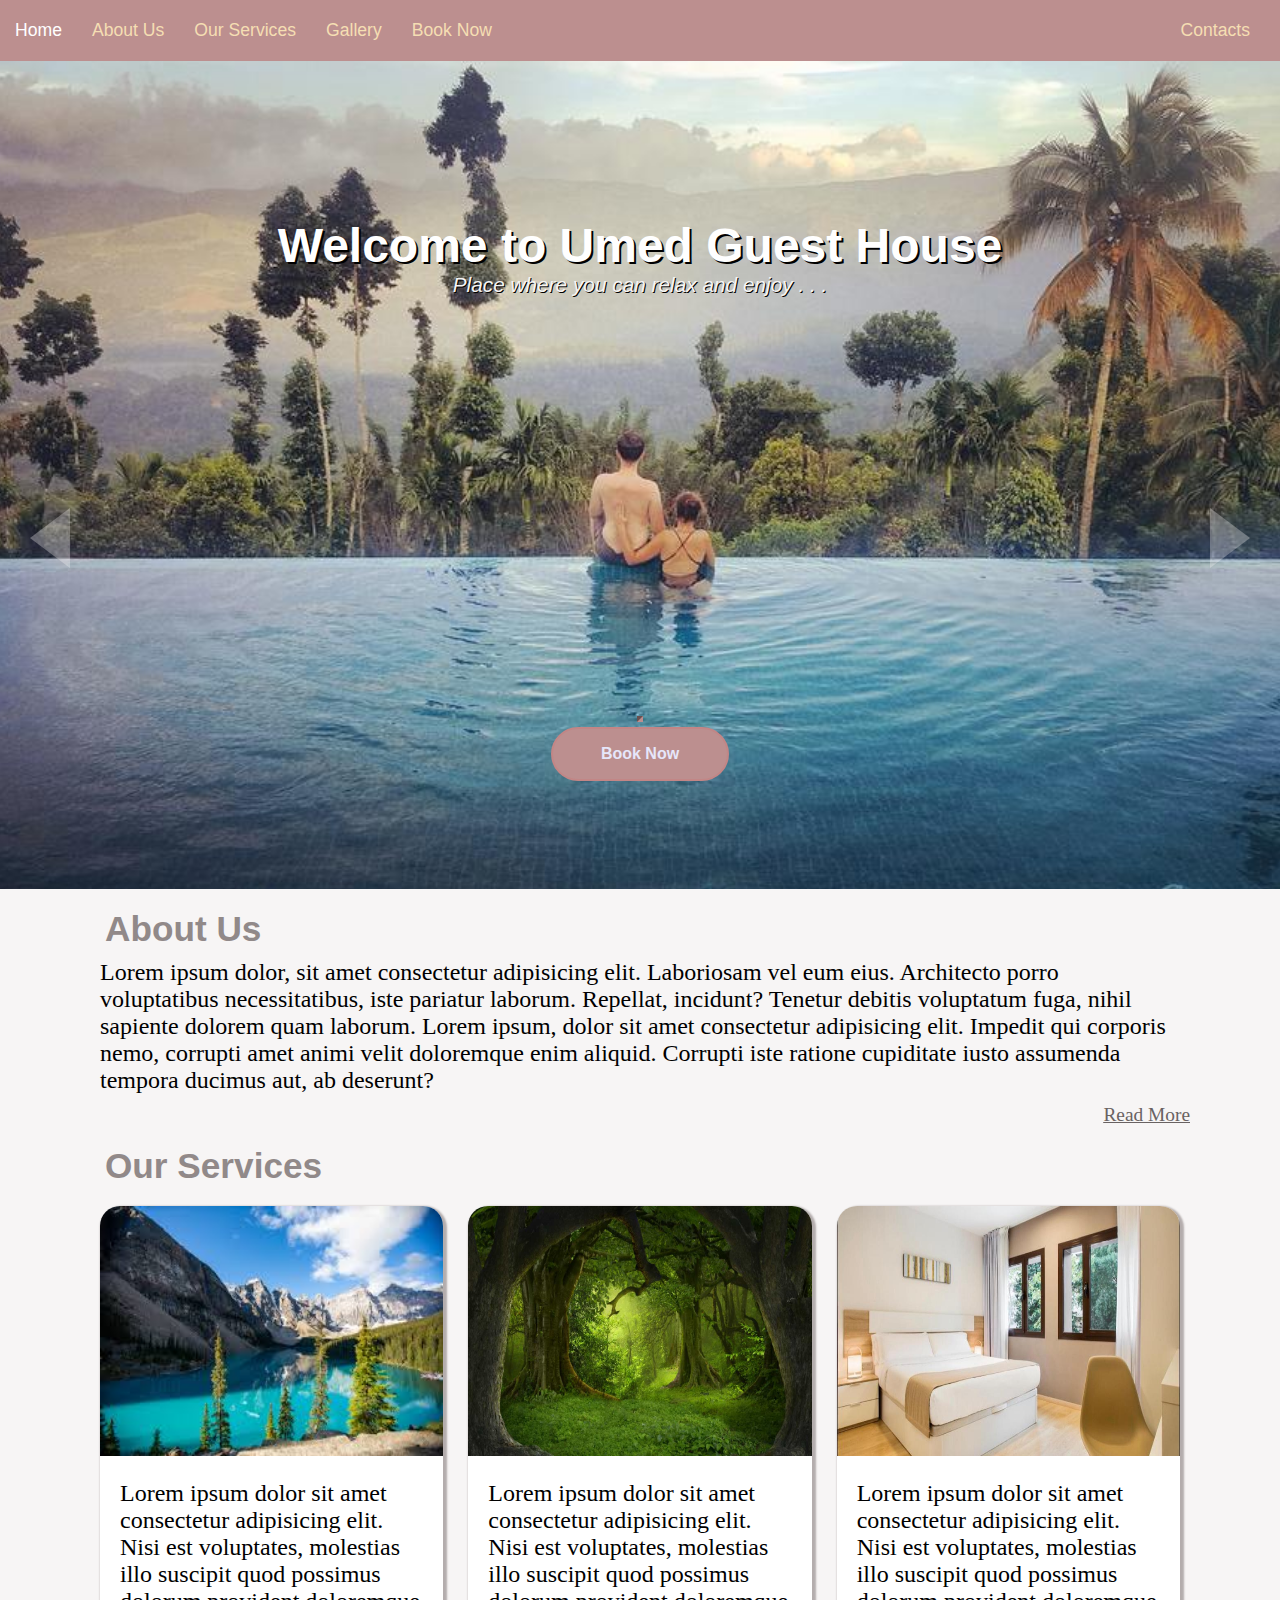
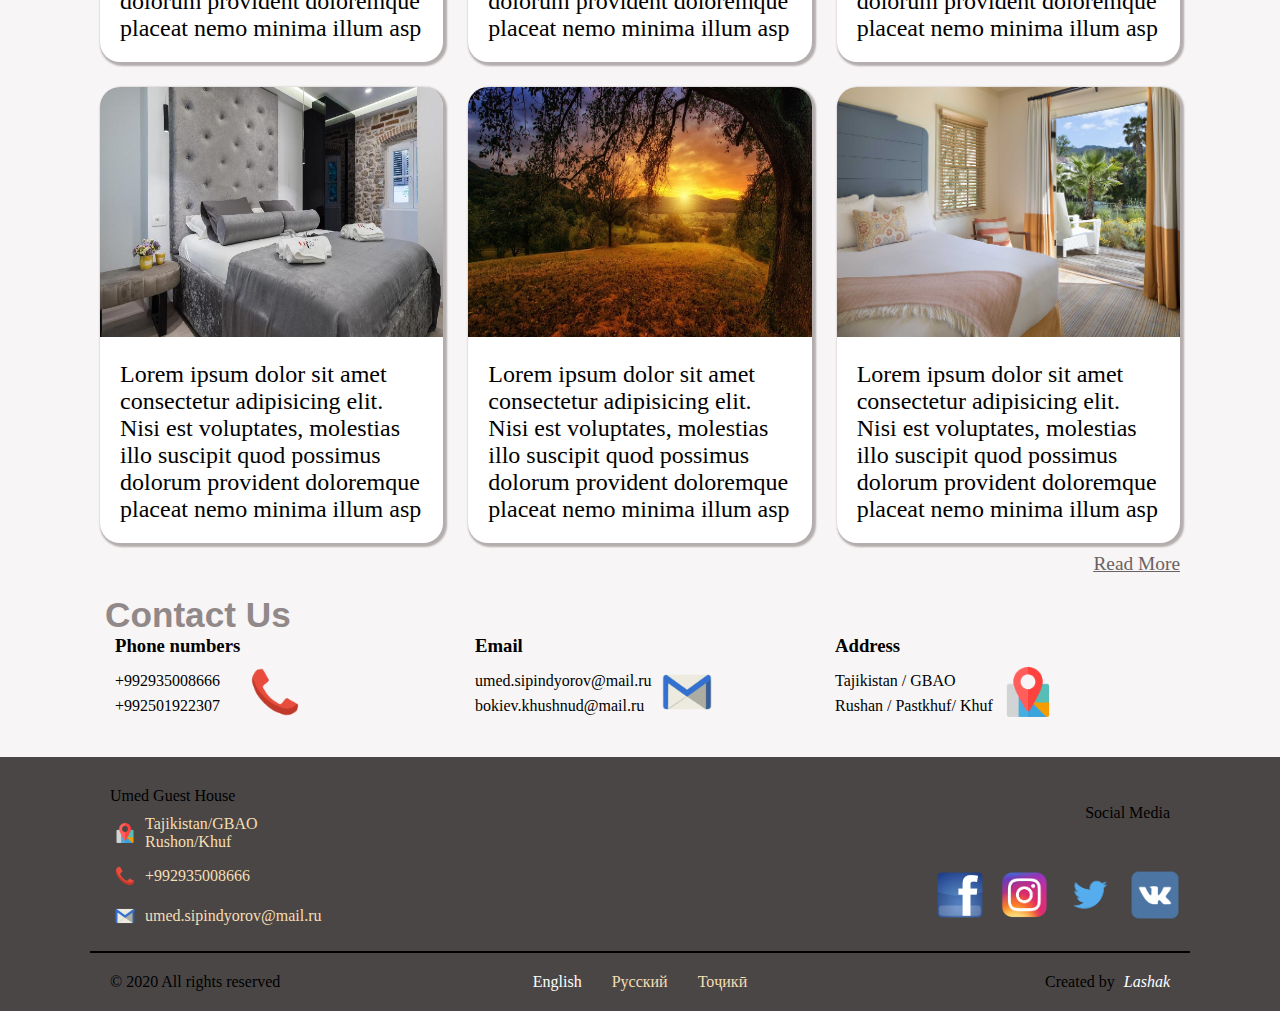
<file: index.html>
<!DOCTYPE html>
<html lang="en">
<head>
    <link rel="stylesheet" href="style.css">
    <link href="https://fonts.googleapis.com/css2?family=Chelsea+Market&display=swap" rel="stylesheet">
    <meta charset="UTF-8">
    <meta name="viewport" content="width=device-width, initial-scale=1.0">
    <title>Home | Umed Gues tHouse</title>
</head>
<body>
    <nav>
        <ul class="main-nav">
            <li class="eng">Home</li>
            <li class=""> <a href="pages/about.html"> About Us</a></li>
            <li class=""> <a href="pages/servises.html">Our Services</a></li>
            <li class=""><a href="pages/gallery.html">Gallery</a></li>
            <li><a href="pages/book.html">Book Now</a></li>
            <li class="push"> <a href="pages/contacts.html">Contacts</a></li>
        </ul>
        <h1 class="icon-t">Umed Guest House</h1>
        <div class="hamburger">
            <div class="line_"></div>
            <div class="line_"></div>
            <div class="line_"></div>
        </div>
    </nav>
    <div id="nav-m" class="nav-mobi">
        <ul class="main-nav-r">
            <li class="eng">Home</li>
            <li class=""> <a href="pages/about.html"> About Us</a></li>
            <li class=""> <a href="pages/servises.html">Our Services</a></li>
            <li class=""><a href="pages/gallery.html">Gallery</a></li>
            <li><a href="pages/book.html">Book Now</a></li>
            <li class="push"> <a href="pages/contacts.html">Contacts</a></li>
        </ul>
    </div>
    <div id="bgphoto" class="photo">
        <span class="text-main">
            <h1 class="inscription">Welcome to Umed Guest House</h1>
        </span>
        <span class="mini-text">
            <h3 class="decor">Place where you can relax and enjoy . . .</h3>
        </span>
        <div class=bgcont>
            <div class="left-arrow arrow">
            </div>
            <div class="right-arrow arrow">
            </div>
        </div>
        <div>
            <hr class="h">
            <a href="pages/book.html"><button class="book-now">Book Now</button></a>
        </div>
    </div> 
    <div class="head space">
        <h1 class="servises">About Us</h1>
    </div>
    <div class="about-us space">
        <p class="about">Lorem ipsum dolor, sit amet consectetur adipisicing elit. Laboriosam vel eum eius.
            Architecto porro voluptatibus necessitatibus, iste pariatur laborum. Repellat, incidunt? Tenetur debitis
            voluptatum fuga, nihil sapiente dolorem quam laborum. Lorem ipsum, dolor sit amet consectetur adipisicing
            elit. Impedit qui corporis nemo, corrupti amet animi velit doloremque enim aliquid. Corrupti iste ratione
            cupiditate iusto assumenda tempora ducimus aut, ab deserunt?</p>
        <div class="read-more"><a class="read-more" href="pages/about.html">Read More</a></div>
    </div>
    <div class="head space">
        <h1 class="servises">Our Services</h1>
    </div>
    <div class="text-part space">
        <div class="zone"><img class="images" src="photos/second.jpeg" alt="">
            <p>Lorem ipsum dolor sit amet consectetur adipisicing elit. Nisi est voluptates, molestias illo suscipit
                quod possimus dolorum provident doloremque placeat nemo minima illum asp</p>
        </div>
        <div class="zone"><img class="images" src="photos/third.jpg" alt="">
            <p>Lorem ipsum dolor sit amet consectetur adipisicing elit. Nisi est voluptates, molestias illo suscipit
                quod possimus dolorum provident doloremque placeat nemo minima illum asp</p>
        </div>
        <div class="zone"><img class="images" src="photos/fifth.jpg" alt="">
            <p>Lorem ipsum dolor sit amet consectetur adipisicing elit. Nisi est voluptates, molestias illo suscipit
                quod possimus dolorum provident doloremque placeat nemo minima illum asp</p>
        </div>
        <div class="zone"><img class="images" src="photos/sixth.jpg" alt="">
            <p>Lorem ipsum dolor sit amet consectetur adipisicing elit. Nisi est voluptates, molestias illo suscipit
                quod possimus dolorum provident doloremque placeat nemo minima illum asp</p>
        </div>
        <div class="zone"><img class="images" src="photos/eighth.jpg" alt="">
            <p>Lorem ipsum dolor sit amet consectetur adipisicing elit. Nisi est voluptates, molestias illo suscipit
                quod possimus dolorum provident doloremque placeat nemo minima illum asp</p>
        </div>
        <div class="zone"><img class="images" src="photos/seventh.jpg" alt="">
            <p>Lorem ipsum dolor sit amet consectetur adipisicing elit. Nisi est voluptates, molestias illo suscipit
                quod possimus dolorum provident doloremque placeat nemo minima illum asp</p>
        </div>
        
    </div>
    <div class="read-more r1 space"><a class="read-more" href="pages/servises.html">Read More</a></div>
    <div class="head space">
        <h1 class="servises">Contact Us</h1>
    </div>
    <div class="main-contact space">
        <div class="phone">
            <h3 class="phone-num">Phone numbers</h3>
            <br>
            <span class="num">
                <span ><a href="tel:+992935008666">+992935008666</a></span>
                <span ><a href="tel:+992501922307">+992501922307</a></span>
            </span>
            <img class="phone-photo" src="photos/phone.png" alt="phone numbers">
        </div>
        <div class="phone">
            <h3 class="phone-num">Email</h3>
            <br>
            <span class="num">
                <span ><a href="mailto:umed.sipindyorov@mail.ru">umed.sipindyorov@mail.ru</a></span>
                <span ><a href="mailto:bokiev.khushnud@mail.ru">bokiev.khushnud@mail.ru</a></span>
            </span>
            <img class="phone-photo" src="photos/email.png" alt="email address">
        </div>
        <div class="phone">
            <h3 class="phone-num">Address</h3>
            <br>
            <span class="num">
                <span >Tajikistan / GBAO</span>
                <span >Rushan / Pastkhuf/ Khuf</span>
            </span>
            <img class="phone-photo" src="photos/location.png" alt="phone numbers">
        </div>
    </div>
    <footer>
        <div class="footer">
            <div class="info">
                <span class="umed-ghouse">Umed Guest House</span>
                <ul class="address-info">
                    <li class="info-i"><img class="foot-icon" src="photos/location.png" alt=""> <a href="">Tajikistan/GBAO <br> Rushon/Khuf</a></li>
                    <li class="info-i"> <img class="foot-icon" src="photos/phone.png" alt=""><a href="tel:+992935008666">+992935008666</a></li>
                    <li class="info-i"> <img class="foot-icon" src="photos/email.png" alt=""><a href="mailto:umed.sipindyorov@mail.ru">umed.sipindyorov@mail.ru</a></li>
                </ul>
            </div>
            <div class="social-media">
                <span class="push-l">Social Media</span>
                <ul class="smedia-info">
                    <li class="info-sm"><a href=""><img class="sm-icon" src="photos/facebook.jpg" alt=""></a></li>
                    <li class="info-sm"><a href=""><img class="sm-icon" src="photos/instagram.png" alt=""></a></li>
                    <li class="info-sm"><a href=""><img class="sm-icon" src="photos/ok.png" alt=""></a></li>
                    <li class="info-sm"><a href=""><img class="sm-icon" src="photos/vk.png" alt=""></a></li>
                </ul>
            </div>
        </div>
        <div class="lang-info footer "> 
            <span class="all-right umed-ghouse"> &copy; 2020 All rights reserved</span>
            <ul class="lang-choice">
                <li class="eng">English</li>
                <li><a href="">Русский</a></li>
                <li><a href="">Тоҷикӣ</a></li>
            </ul>
            <span class="author umed-ghouse push-l">Created by <span class="lashak">Lashak</span></span>
        </div>
    </footer>
    <script src="scripts/script.js"></script>
</body>
</html>
</file>
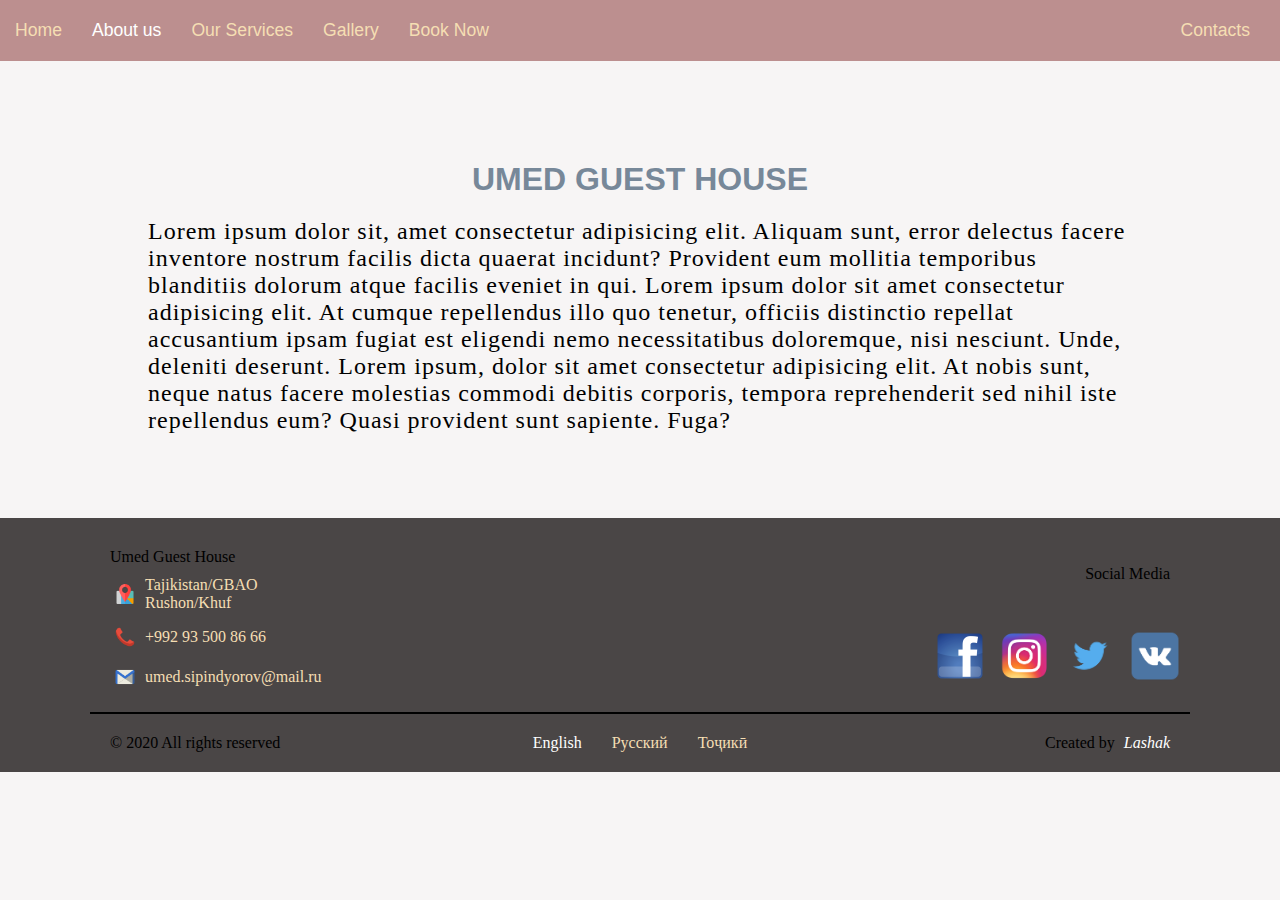
<file: pages/about.html>
<!DOCTYPE html>
<html lang="en">

<head>
    <meta charset="UTF-8">
    <meta name="viewport" content="width=device-width, initial-scale=1.0">
    <link rel="stylesheet" href="../style.css">
    <link rel="stylesheet" href="../style/about.css">
    <title>About us | Umed Guest House</title>
</head>
<body>
    <nav>
        <ul class="main-nav">
            <li class=""><a href="../index.html">Home</a></li>
            <li class="eng"> About us</li>
            <li class=""> <a href="servises.html">Our Services</a></li>
            <li class=""><a href="gallery.html">Gallery</a></li>
            <li><a href="book.html">Book Now</a></li>
            <li class="push"> <a href="contacts.html">Contacts</a></li>
        </ul>
        <h1 class="icon-t">Umed Guest House</h1>
        <div class="hamburger">
            <div class="line_"></div>
            <div class="line_"></div>
            <div class="line_"></div>
        </div>
    </nav>
    <div id="nav-m" class="nav-mobi">
        <ul class="main-nav-r">
            <li class=""><a href="../index.html">Home</a></li>
            <li class="eng"> About us</li>
            <li class=""> <a href="servises.html">Our Services</a></li>
            <li class=""><a href="gallery.html">Gallery</a></li>
            <li><a href="book.html">Book Now</a></li>
            <li class="push"> <a href="contacts.html">Contacts</a></li>
        </ul>
    </div>
    <div class="container">
        <h1 class="title">Umed Guest House</h1>
        <p class="about-gh">Lorem ipsum dolor sit, amet consectetur adipisicing elit. Aliquam sunt, error delectus
            facere inventore nostrum facilis dicta quaerat incidunt? Provident eum mollitia temporibus blanditiis
            dolorum atque facilis eveniet in qui. Lorem ipsum dolor sit amet consectetur adipisicing elit. At cumque
            repellendus illo quo tenetur, officiis distinctio repellat accusantium ipsam fugiat est eligendi nemo
            necessitatibus doloremque, nisi nesciunt. Unde, deleniti deserunt. Lorem ipsum, dolor sit amet consectetur
            adipisicing elit. At nobis sunt, neque natus facere molestias commodi debitis corporis, tempora
            reprehenderit sed nihil iste repellendus eum? Quasi provident sunt sapiente. Fuga?</p>
    </div>
    <footer>
        <div class="footer">
            <div class="info">
                <span class="umed-ghouse">Umed Guest House</span>
                <ul class="address-info">
                    <li class="info-i"><img class="foot-icon" src="../photos/location.png" alt=""> <a
                            href="">Tajikistan/GBAO <br> Rushon/Khuf</a></li>
                    <li class="info-i"> <img class="foot-icon" src="../photos/phone.png" alt=""><a href="tel:+992935008666">+992 93 500
                            86 66</a></li>
                    <li class="info-i"> <img class="foot-icon" src="../photos/email.png" alt=""><a
                            href="mailto:umed.sipindyorov@mail.ru">umed.sipindyorov@mail.ru</a></li>
                </ul>
            </div>
            <div class="social-media">
                <span class="push-l">Social Media</span>
                <ul class="smedia-info">
                    <li class="info-sm"><a href=""><img class="sm-icon" src="../photos/facebook.jpg" alt=""></a></li>
                    <li class="info-sm"><a href=""><img class="sm-icon" src="../photos/instagram.png" alt=""></a></li>
                    <li class="info-sm"><a href=""><img class="sm-icon" src="../photos/ok.png" alt=""></a></li>
                    <li class="info-sm"><a href=""><img class="sm-icon" src="../photos/vk.png" alt=""></a></li>
                </ul>
            </div>
        </div>
        <div class="lang-info footer">
            <span class="all-right umed-ghouse"> &copy; 2020 All rights reserved</span>
            <ul class="lang-choice">
                <li class="eng">English</li>
                <li><a href="">Русский</a></li>
                <li><a href="">Тоҷикӣ</a></li>
            </ul>
            <span class="author umed-ghouse push-l">Created by <span class="lashak">Lashak</span></span>
        </div>
    </footer>
    <script src="../scripts/script.js"></script>
</body>

</html>
</file>
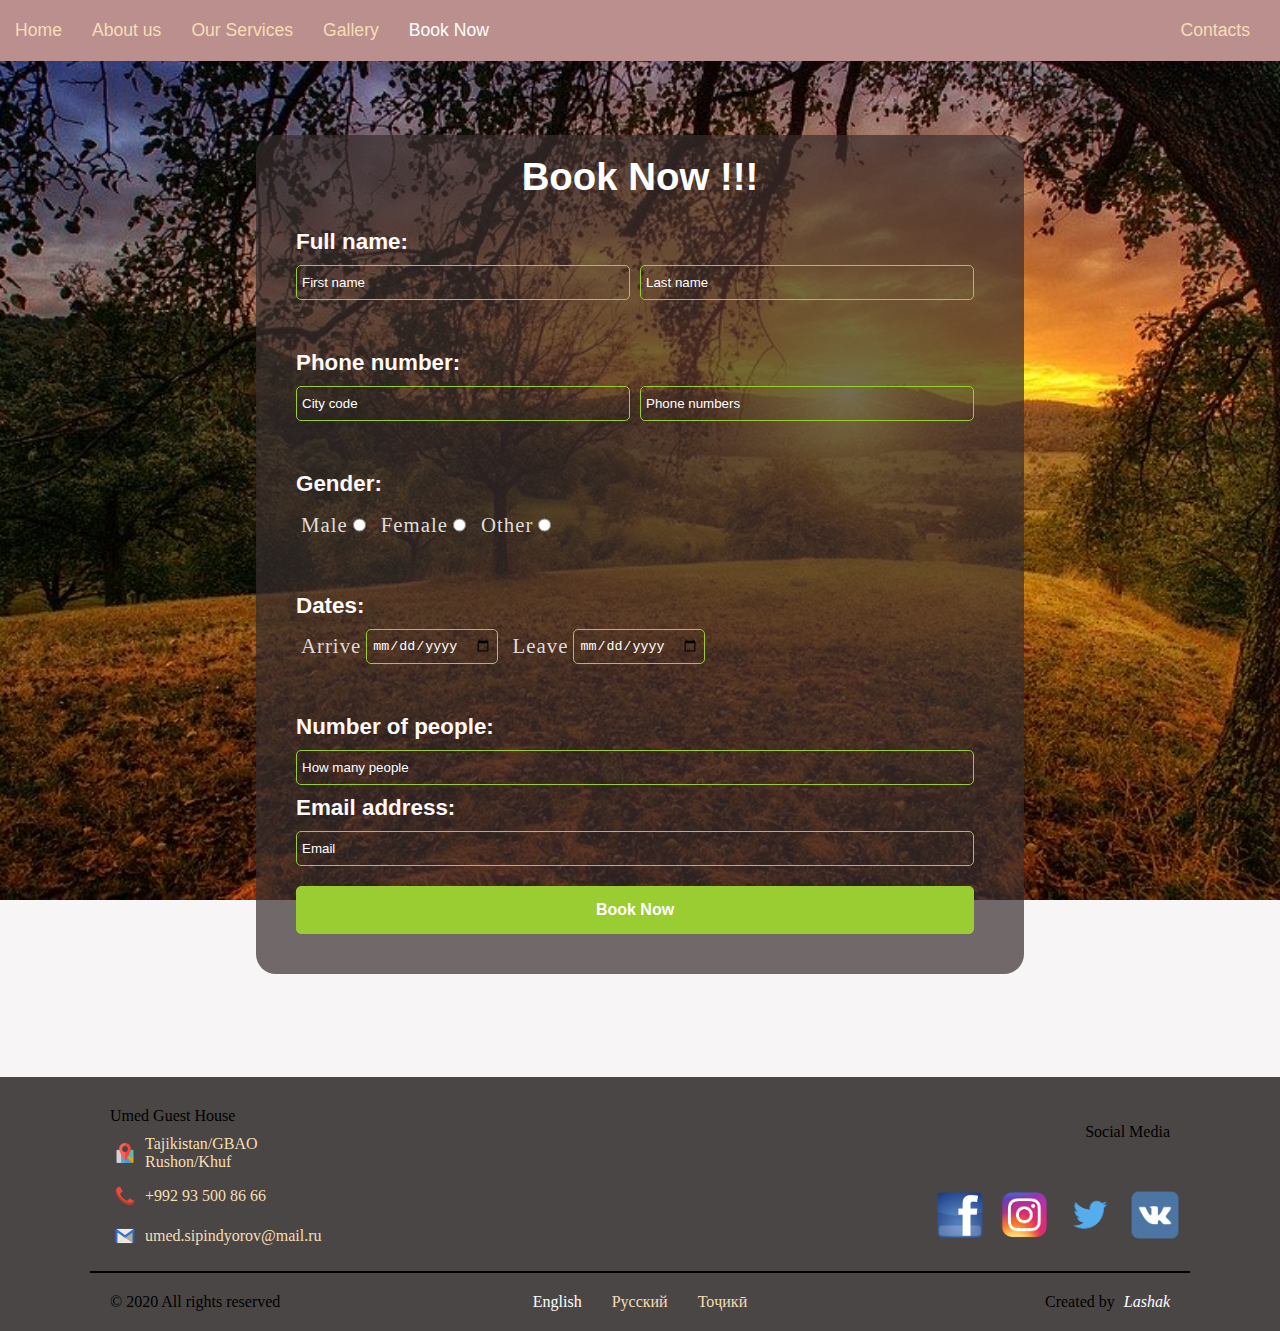
<file: pages/book.html>
<!DOCTYPE html>
<html lang="en">
<head>
    <meta charset="UTF-8">
    <meta name="viewport" content="width=device-width, initial-scale=1.0">
    <link rel="stylesheet" href="../style.css">
    <link rel="stylesheet" href="../style/book.css">
    <title>Book Now | Umed Guest House</title>
</head>
<body>
    <nav>
        <ul class="main-nav">
            <li class=""><a href="../index.html">Home</a></li>
            <li class=""> <a href="about.html">About us</a></li>
            <li class=""> <a href="servises.html">Our Services</a></li>
            <li class=""><a href="gallery.html">Gallery</a></li>
            <li class="eng">Book Now</li>
            <li class=" push"><a href="contacts.html">Contacts</a></li>
        </ul>
        <h1 class="icon-t">Umed Guest House</h1>
        <div class="hamburger">
            <div class="line_"></div>
            <div class="line_"></div>
            <div class="line_"></div>
        </div>
    </nav>
    <div id="nav-m" class="nav-mobi">
        <ul class="main-nav-r">
            <li class=""><a href="../index.html">Home</a></li>
            <li class=""> <a href="about.html">About us</a></li>
            <li class=""> <a href="servises.html">Our Services</a></li>
            <li class=""><a href="gallery.html">Gallery</a></li>
            <li class="eng">Book Now</li>
            <li class=" push"><a href="contacts.html">Contacts</a></li>
        </ul>
    </div>
    <div class="f-wrapper">
        <form action="" class="book-now-r" method="POST">
            <h1 class="b-title">Book Now !!!</h1>
            <div class="full-name">
                <label class="fn" for="name"> Full name:</label>
                <input class="fname" required type="text" placeholder="First name" name="name"> <input class="lname" name="name required type="text" placeholder="Last name">
            </div>
            <div class="full-name">
                <label class="fn" for="phone">Phone number:</label>
                <input class="fname" type="tel" name="code" id="phone" placeholder="City code"> <input class="lname" type="tel" placeholder="Phone numbers" name="phone">
            </div>
            <div class="gender">
                <label class="gen" for="gender">Gender:</label>
                <span class="pre p1">Male</span> <input class="m" type="radio" name="gender" value="radio">
                <span class="pre p2">Female</span> <input class="f" type="radio" name="gender" value="radio">
                <span class="pre p3">Other</span> <input class="o" type="radio" name="gender" value="radio">
            </div>
            <div class="date gender">
                <label class="gen" for="date">Dates:</label>
                <span class="pre p1">Arrive</span> <input class="m" type="date" name="date">
                <span class="pre p2">Leave</span><input class="f" type="date" name="date">
            </div>
            <div class="other-info">
                <label for="ppl">Number of people:</label>
                <input type="number" name="ppl" placeholder="How many people">
                <label for="email">Email address: </label>
                <input required type="email" placeholder="Email" name="email">
                <input class="btn-s" type="submit" value="Book Now">
            </div>
          
        </form>
    </div>
    <footer>
        <div class="footer">
            <div class="info">
                <span class="umed-ghouse">Umed Guest House</span>
                <ul class="address-info">
                    <li class="info-i"><img class="foot-icon" src="../photos/location.png" alt=""> <a
                            href="">Tajikistan/GBAO <br> Rushon/Khuf</a></li>
                    <li class="info-i"> <img class="foot-icon" src="../photos/phone.png" alt=""><a href="tel:+992935008666">+992 93 500
                            86 66</a></li>
                    <li class="info-i"> <img class="foot-icon" src="../photos/email.png" alt=""><a
                            href="mailto:umed.sipindyorov@mail.ru">umed.sipindyorov@mail.ru</a></li>
                </ul>
            </div>
            <div class="social-media">
                <span class="push-l">Social Media</span>
                <ul class="smedia-info">
                    <li class="info-sm"><a href=""><img class="sm-icon" src="../photos/facebook.jpg" alt=""></a></li>
                    <li class="info-sm"><a href=""><img class="sm-icon" src="../photos/instagram.png" alt=""></a></li>
                    <li class="info-sm"><a href=""><img class="sm-icon" src="../photos/ok.png" alt=""></a></li>
                    <li class="info-sm"><a href=""><img class="sm-icon" src="../photos/vk.png" alt=""></a></li>
                </ul>
            </div>
        </div>
        <div class="lang-info footer ">
            <span class="all-right umed-ghouse"> &copy; 2020 All rights reserved</span>
            <ul class="lang-choice">
                <li class="eng">English</li>
                <li><a href="">Русский</a></li>
                <li><a href="">Тоҷикӣ</a></li>
            </ul>
            <span class="author umed-ghouse push-l">Created by <span class="lashak">Lashak</span></span>
        </div>
    </footer>
    <script src="../scripts/script.js"></script>
</body>
</html>
</file>
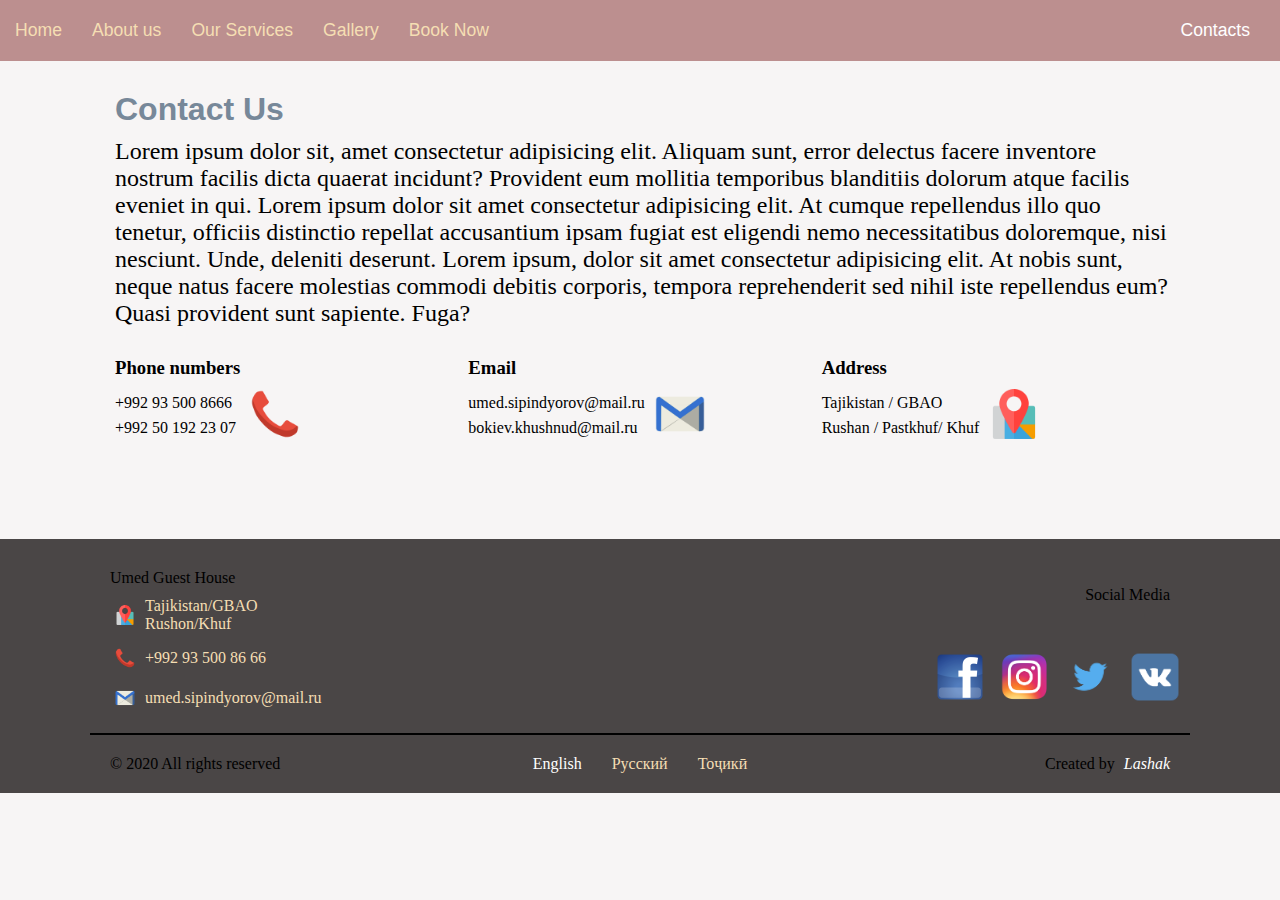
<file: pages/contacts.html>
<!DOCTYPE html>
<html lang="en">
<head>
    <meta charset="UTF-8">
    <meta name="viewport" content="width=device-width, initial-scale=1.0">
    <link rel="stylesheet" href="../style.css">
    <link rel="stylesheet" href="../style/contacts.css">
    <title>Contacts | Umed Guest House</title>
</head>
<body>
    <nav>
        <ul class="main-nav">
            <li class=""><a href="../index.html">Home</a></li>
            <li class=""> <a href="about.html">About us</a></li>
            <li class=""> <a href="servises.html">Our Services</a></li>
            <li class=""><a href="gallery.html">Gallery</a></li>
            <li><a href="book.html">Book Now</a></li>
            <li class=" eng push">Contacts</li>
        </ul>
        <h1 class="icon-t">Umed Guest House</h1>
        <div class="hamburger">
            <div class="line_"></div>
            <div class="line_"></div>
            <div class="line_"></div>
        </div>
    </nav>
    <div id="nav-m" class="nav-mobi">
        <ul class="main-nav-r">
            <li class=""><a href="../index.html">Home</a></li>
            <li class=""> <a href="about.html">About us</a></li>
            <li class=""> <a href="servises.html">Our Services</a></li>
            <li class=""><a href="gallery.html">Gallery</a></li>
            <li><a href="book.html">Book Now</a></li>
            <li class=" eng push">Contacts</li>
        </ul>
    </div>
    <div class="contacts-container">
        <h1 class="title ">Contact Us</h1>
        <p class="about-gh ">Lorem ipsum dolor sit, amet consectetur adipisicing elit. Aliquam sunt, error delectus
            facere inventore nostrum facilis dicta quaerat incidunt? Provident eum mollitia temporibus blanditiis
            dolorum atque facilis eveniet in qui. Lorem ipsum dolor sit amet consectetur adipisicing elit. At cumque
            repellendus illo quo tenetur, officiis distinctio repellat accusantium ipsam fugiat est eligendi nemo
            necessitatibus doloremque, nisi nesciunt. Unde, deleniti deserunt. Lorem ipsum, dolor sit amet consectetur
            adipisicing elit. At nobis sunt, neque natus facere molestias commodi debitis corporis, tempora
            reprehenderit sed nihil iste repellendus eum? Quasi provident sunt sapiente. Fuga?</p>
        <div class="main-contact ">
                <div class="phone">
                    <h3 class="phone-num">Phone numbers</h3>
                    <br>
                    <span class="num">
                        <span ><a href="tel:+992 93 500 8666">+992 93 500 8666</a></span>
                        <span ><a href="tel:+992 50 192 23 07">+992 50 192 23 07</a></span>
                    </span>
                    <img class="phone-photo" src="../photos/phone.png" alt="phone numbers">
                </div>
                <div class="phone">
                    <h3 class="phone-num">Email</h3>
                    <br>
                    <span class="num">
                        <span ><a href="mailto:umed.sipindyorov@mail.ru">umed.sipindyorov@mail.ru</a> </span>
                        <span ><a href="mailto:bokiev.khushnud@mail.ru">bokiev.khushnud@mail.ru</a></span>
                    </span>
                    <img class="phone-photo" src="../photos/email.png" alt="email address">
                </div>
                <div class="phone">
                    <h3 class="phone-num">Address</h3>
                    <br>
                    <span class="num">
                        <span >Tajikistan / GBAO</span>
                        <span >Rushan / Pastkhuf/ Khuf</span>
                    </span>
                    <img class="phone-photo" src="../photos/location.png" alt="phone numbers">
                </div>
        </div>
    </div>
    <footer>
        <div class="footer  ">
            <div class="info">
                <span class="umed-ghouse">Umed Guest House</span>
                <ul class="address-info">
                    <li class="info-i"><img class="foot-icon" src="../photos/location.png" alt=""> <a
                            href="">Tajikistan/GBAO <br> Rushon/Khuf</a></li>
                    <li class="info-i"> <img class="foot-icon" src="../photos/phone.png" alt=""><a href="tel:+992935008666">+992 93 500
                            86 66</a></li>
                    <li class="info-i"> <img class="foot-icon" src="../photos/email.png" alt=""><a
                            href="mailto:umed.sipindyorov@mail.ru">umed.sipindyorov@mail.ru</a></li>
                </ul>
            </div>
            <div class="social-media">
                <span class="push-l">Social Media</span>
                <ul class="smedia-info">
                    <li class="info-sm"><a href=""><img class="sm-icon" src="../photos/facebook.jpg" alt=""></a></li>
                    <li class="info-sm"><a href=""><img class="sm-icon" src="../photos/instagram.png" alt=""></a></li>
                    <li class="info-sm"><a href=""><img class="sm-icon" src="../photos/ok.png" alt=""></a></li>
                    <li class="info-sm"><a href=""><img class="sm-icon" src="../photos/vk.png" alt=""></a></li>
                </ul>
            </div>
        </div>
        <div class="lang-info footer">
            <span class="all-right umed-ghouse"> &copy; 2020 All rights reserved</span>
            <ul class="lang-choice">
                <li class="eng">English</li>
                <li><a href="">Русский</a></li>
                <li><a href="">Тоҷикӣ</a></li>
            </ul>
            <span class="author umed-ghouse push-l">Created by <span class="lashak">Lashak</span></span>
        </div>
    </footer>
    <script src="../scripts/script.js"></script>
</body>
</html>
</file>
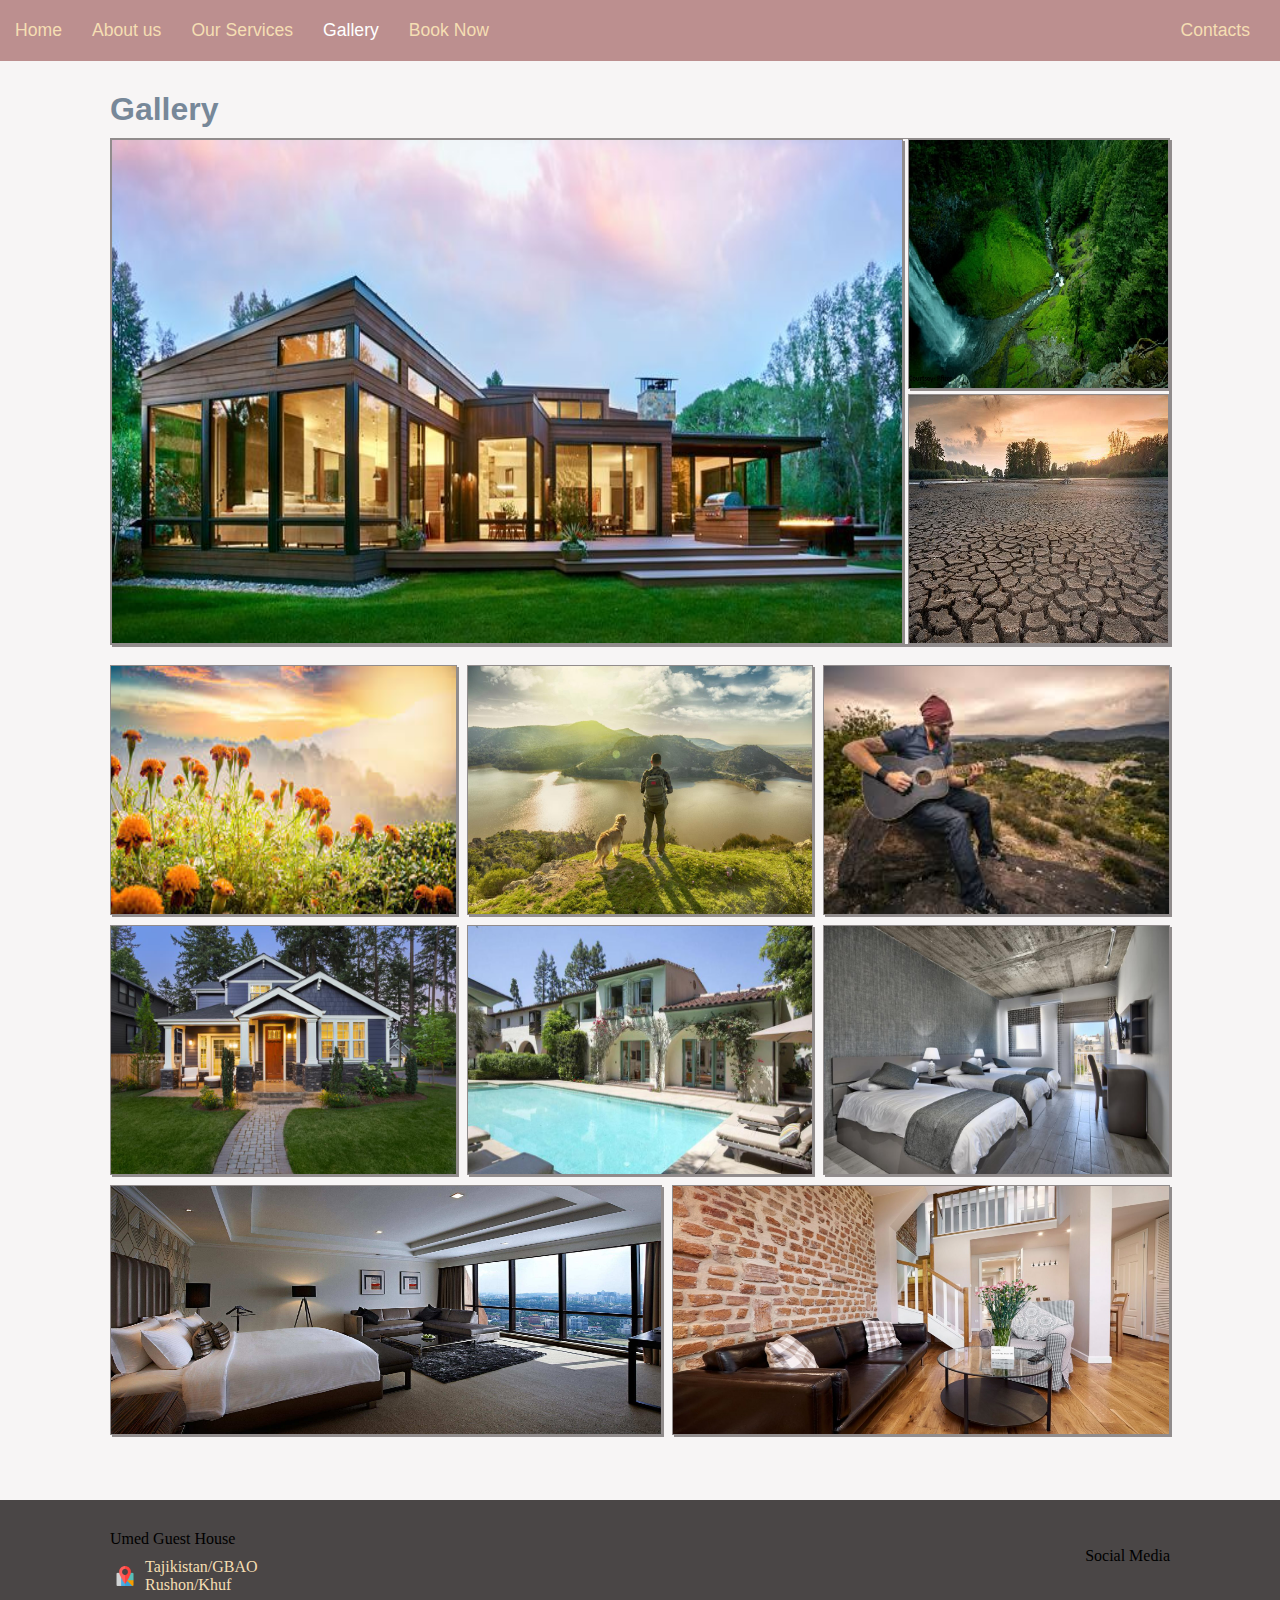
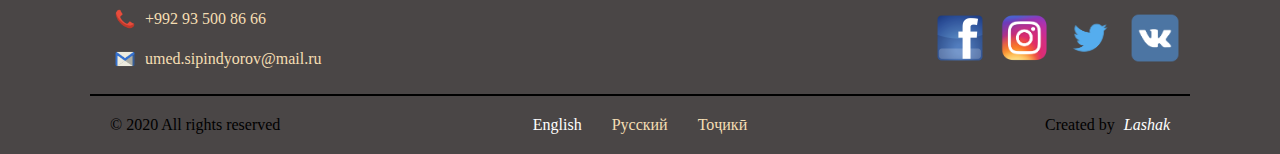
<file: pages/gallery.html>
<!DOCTYPE html>
<html lang="en">
<head>
    <meta charset="UTF-8">
    <meta name="viewport" content="width=device-width, initial-scale=1.0">
    <link rel="stylesheet" href="../style.css">
    <link rel="stylesheet" href="../style/gallery.css">

    <title>Gallery | Umed Guest House</title>
</head>
<body>
    <nav>
        <ul class="main-nav">
            <li class=""><a href="../index.html">Home</a></li>
            <li class=""><a href="about.html">About us</a></li>
            <li class=""> <a href="servises.html">Our Services</a></li>
            <li class="eng">Gallery</li>
            <li><a href="book.html">Book Now</a></li>
            <li class="push"> <a href="contacts.html">Contacts</a></li>
        </ul>
        <h1 class="icon-t">Umed Guest House</h1>
        <div class="hamburger">
            <div class="line_"></div>
            <div class="line_"></div>
            <div class="line_"></div>
        </div>
    </nav>
    <div id="nav-m" class="nav-mobi">
        <ul class="main-nav-r">
            <li class=""><a href="../index.html">Home</a></li>
            <li class=""><a href="about.html">About us</a></li>
            <li class=""> <a href="servises.html">Our Services</a></li>
            <li class="eng">Gallery</li>
            <li><a href="book.html">Book Now</a></li>
            <li class="push"> <a href="contacts.html">Contacts</a></li>
        </ul>
    </div>
    <div class="gallery">
        <div class="svs"><h1>Gallery</h1></div>
        <div class="top-box shadow">
            <img class="showcase shadow image-g " src="../photos/gallery/1 photo.jpg" alt="">
            <img class="top-box-a shadow image-g " src="../photos/gallery/2 photo.jpg" alt="">
            <img class="top-box-b shadow image-g " src="../photos/gallery/3 photo.jpg" alt="">
        </div>
        <div class="bottom-box">
            <img class="shadow image-g" src="../photos/gallery/4 photo.jpeg" alt="">
            <img class="shadow image-g" src="../photos/gallery/5 photo.jpg" alt="">
            <img class="shadow image-g" src="../photos/gallery/6 photo.jpeg" alt="">
            <img class="shadow image-g" src="../photos/gallery/7 photo.jpg" alt="">
            <img class="shadow image-g" src="../photos/gallery/8 photo.jpeg" alt="">
            <img class="shadow image-g" src="../photos/gallery/9 photo.jpg" alt="">
          
        </div>
        <div class="bottom-b-box">
            <img class="shadow image-g bot-a" src="../photos/gallery/10 photo.jpg" alt="">
            <img class="shadow bot-b" src="../photos/gallery/11 photo.jpg" alt="">
        </div>

    </div>
    <footer>
        <div class="footer">
            <div class="info">
                <span class="umed-ghouse">Umed Guest House</span>
                <ul class="address-info">
                    <li class="info-i"><img class="foot-icon" src="../photos/location.png" alt=""> <a
                            href="">Tajikistan/GBAO <br> Rushon/Khuf</a></li>
                    <li class="info-i"> <img class="foot-icon" src="../photos/phone.png" alt=""><a href="tel:+992935008666">+992 93 500
                            86 66</a></li>
                    <li class="info-i"> <img class="foot-icon" src="../photos/email.png" alt=""><a
                            href="mailto:umed.sipindyorov@mail.ru">umed.sipindyorov@mail.ru</a></li>
                </ul>
            </div>
            <div class="social-media">
                <span class="push-l">Social Media</span>
                <ul class="smedia-info">
                    <li class="info-sm"><a href=""><img class="sm-icon" src="../photos/facebook.jpg" alt=""></a></li>
                    <li class="info-sm"><a href=""><img class="sm-icon" src="../photos/instagram.png" alt=""></a></li>
                    <li class="info-sm"><a href=""><img class="sm-icon" src="../photos/ok.png" alt=""></a></li>
                    <li class="info-sm"><a href=""><img class="sm-icon" src="../photos/vk.png" alt=""></a></li>
                </ul>
            </div>
        </div>
        <div class="lang-info footer ">
            <span class="all-right umed-ghouse"> &copy; 2020 All rights reserved</span>
            <ul class="lang-choice">
                <li class="eng">English</li>
                <li><a href="">Русский</a></li>
                <li><a href="">Тоҷикӣ</a></li>
            </ul>
            <span class="author umed-ghouse push-l">Created by <span class="lashak">Lashak</span></span>
        </div>
    </footer>
    <script src="../scripts/script.js"></script>
</body>
</html>
</file>
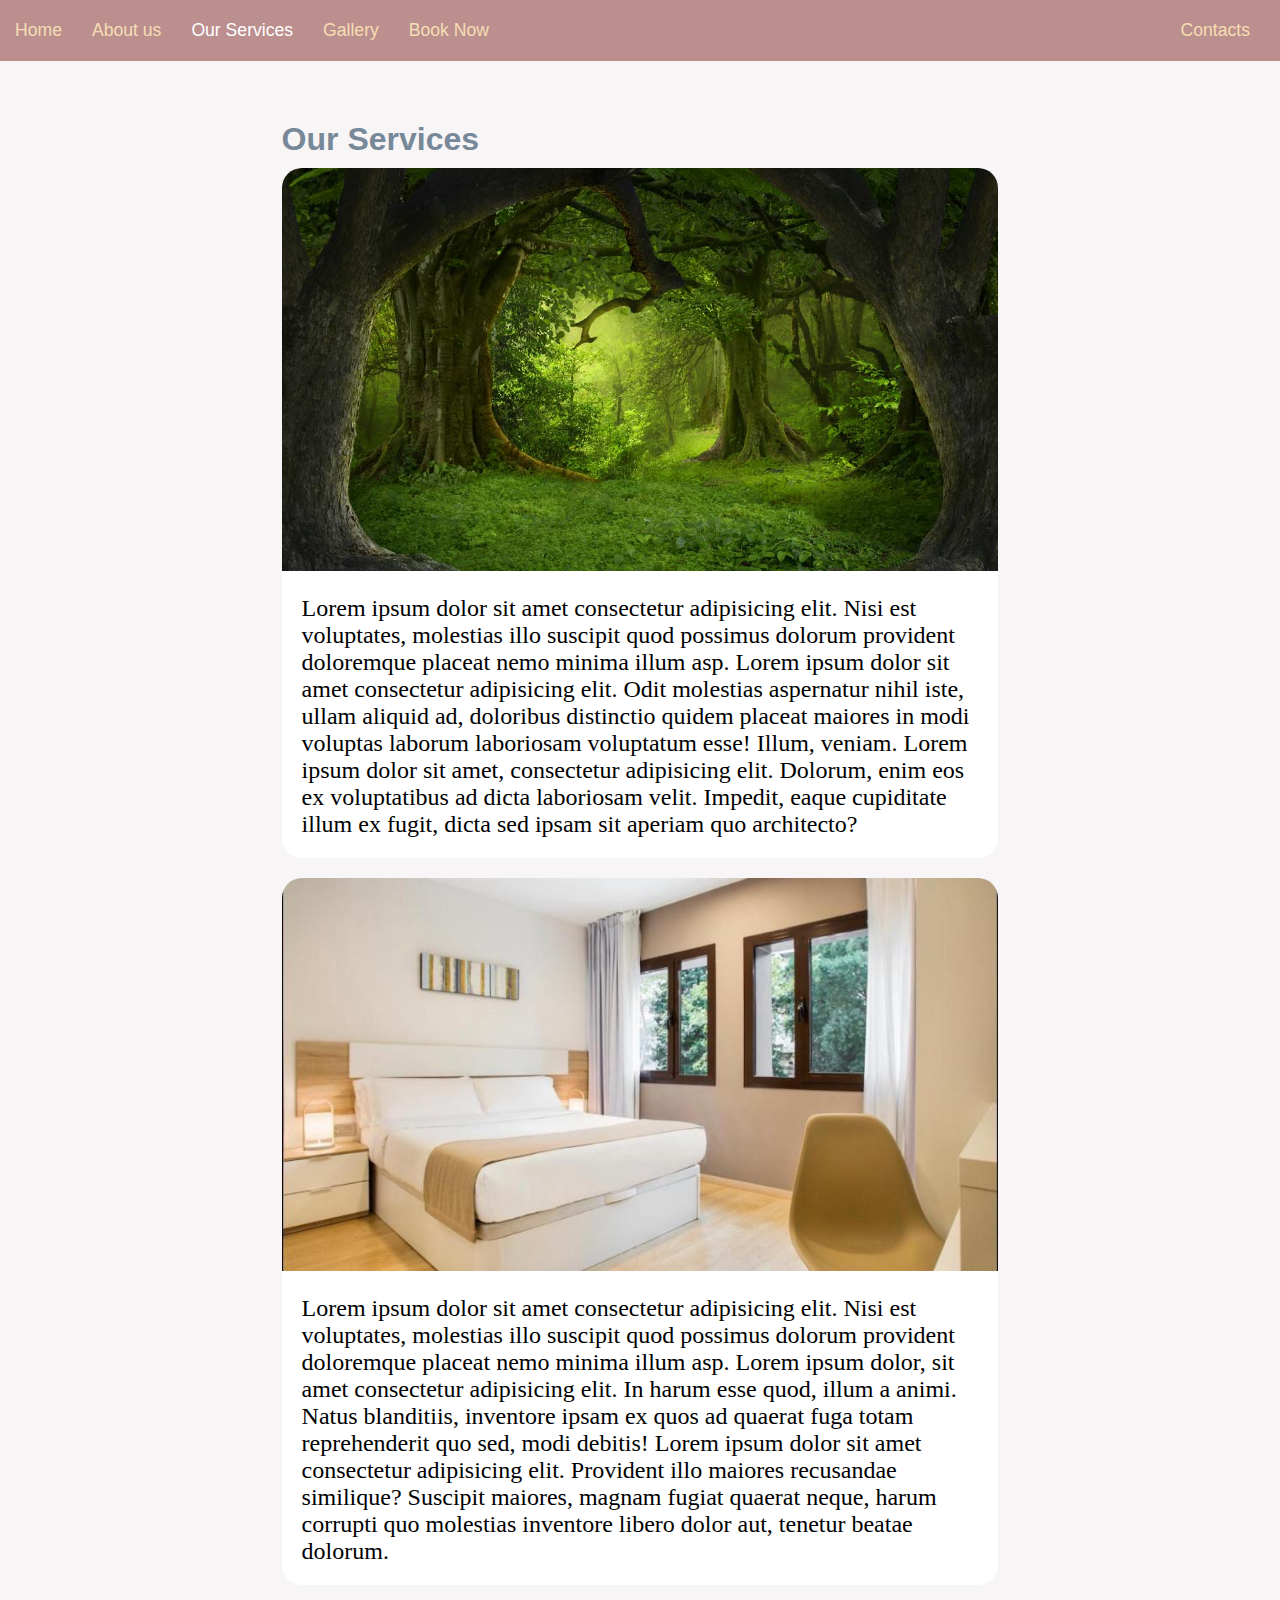
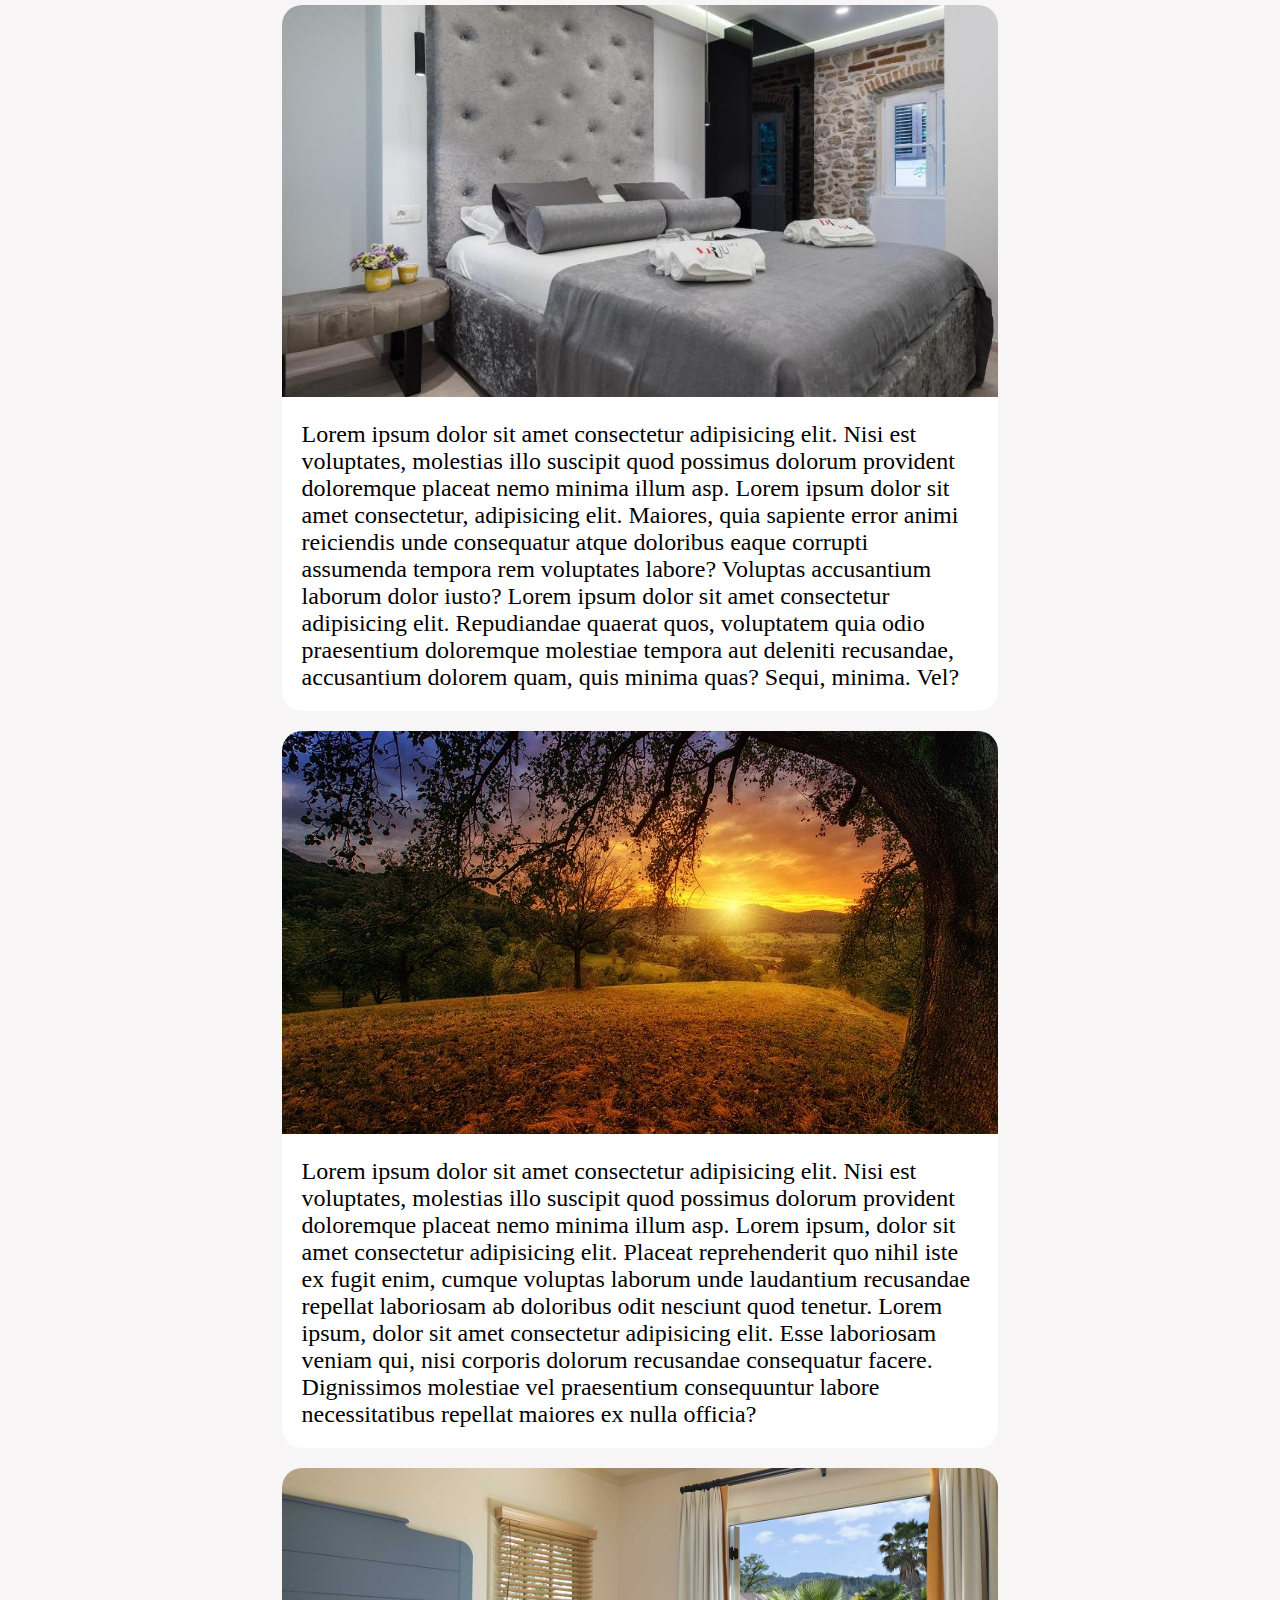
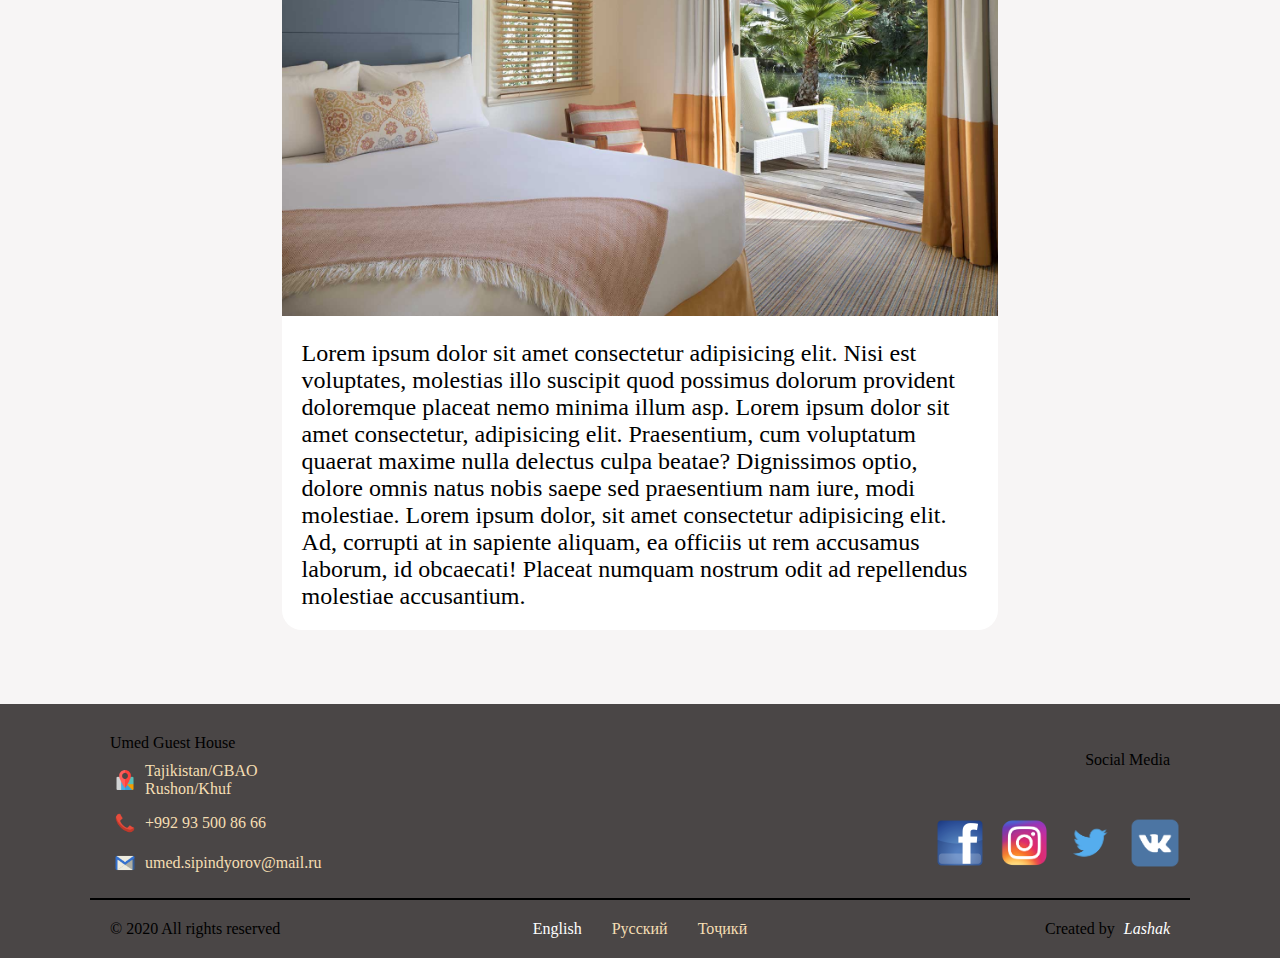
<file: pages/servises.html>
<!DOCTYPE html>
<html lang="en">

<head>
    <meta charset="UTF-8">
    <meta name="viewport" content="width=device-width, initial-scale=1.0">
    <link rel="stylesheet" href="../style.css">
    <link rel="stylesheet" href="../style/services.css">
    <title>Services | Umed Guest House</title>
</head>

<body>
    <nav>
        <ul class="main-nav">
            <li class=""><a href="../index.html">Home</a></li>
            <li class=""> <a href="about.html">About us</a></li>
            <li class="eng">Our Services</li>
            <li class=""><a href="gallery.html">Gallery</a></li>
            <li><a href="book.html">Book Now</a></li>
            <li class="push"> <a href="contacts.html">Contacts</a></li>
        </ul>
        <h1 class="icon-t">Umed Guest House</h1>
        <div class="hamburger">
            <div class="line_"></div>
            <div class="line_"></div>
            <div class="line_"></div>
        </div>
    </nav>
    <div id="nav-m" class="nav-mobi">
        <ul class="main-nav-r">
            <li class=""><a href="../index.html">Home</a></li>
            <li class=""> <a href="about.html">About us</a></li>
            <li class="eng">Our Services</li>
            <li class=""><a href="gallery.html">Gallery</a></li>
            <li><a href="book.html">Book Now</a></li>
            <li class="push"> <a href="contacts.html">Contacts</a></li>
        </ul>
    </div>
    <div class="wrapper-svs">
        <div class="svs"><h1>Our Services</h1></div>
        <div class="zone"><img class="images" src="../photos/third.jpg" alt="">
            <p>Lorem ipsum dolor sit amet consectetur adipisicing elit. Nisi est voluptates, molestias illo suscipit
                quod possimus dolorum provident doloremque placeat nemo minima illum asp. Lorem ipsum dolor sit amet
                consectetur adipisicing elit. Odit molestias aspernatur nihil iste, ullam aliquid ad, doloribus
                distinctio quidem placeat maiores in modi voluptas laborum laboriosam voluptatum esse! Illum, veniam.
                Lorem ipsum dolor sit amet, consectetur adipisicing elit. Dolorum, enim eos ex voluptatibus ad dicta
                laboriosam velit. Impedit, eaque cupiditate illum ex fugit, dicta sed ipsam sit aperiam quo architecto?
            </p>
        </div>
        <div class="zone"><img class="images" src="../photos/fifth.jpg" alt="">
            <p>Lorem ipsum dolor sit amet consectetur adipisicing elit. Nisi est voluptates, molestias illo suscipit
                quod possimus dolorum provident doloremque placeat nemo minima illum asp. Lorem ipsum dolor, sit amet
                consectetur adipisicing elit. In harum esse quod, illum a animi. Natus blanditiis, inventore ipsam ex
                quos ad quaerat fuga totam reprehenderit quo sed, modi debitis! Lorem ipsum dolor sit amet consectetur
                adipisicing elit. Provident illo maiores recusandae similique? Suscipit maiores, magnam fugiat quaerat
                neque, harum corrupti quo molestias inventore libero dolor aut, tenetur beatae dolorum.</p>
        </div>
        <div class="zone"><img class="images" src="../photos/sixth.jpg" alt="">
            <p>Lorem ipsum dolor sit amet consectetur adipisicing elit. Nisi est voluptates, molestias illo suscipit
                quod possimus dolorum provident doloremque placeat nemo minima illum asp. Lorem ipsum dolor sit amet
                consectetur, adipisicing elit. Maiores, quia sapiente error animi reiciendis unde consequatur atque
                doloribus eaque corrupti assumenda tempora rem voluptates labore? Voluptas accusantium laborum dolor
                iusto? Lorem ipsum dolor sit amet consectetur adipisicing elit. Repudiandae quaerat quos, voluptatem
                quia odio praesentium doloremque molestiae tempora aut deleniti recusandae, accusantium dolorem quam,
                quis minima quas? Sequi, minima. Vel?</p>
        </div>
        <div class="zone"><img class="images" src="../photos/eighth.jpg" alt="">
            <p>Lorem ipsum dolor sit amet consectetur adipisicing elit. Nisi est voluptates, molestias illo suscipit
                quod possimus dolorum provident doloremque placeat nemo minima illum asp. Lorem ipsum, dolor sit amet
                consectetur adipisicing elit. Placeat reprehenderit quo nihil iste ex fugit enim, cumque voluptas
                laborum unde laudantium recusandae repellat laboriosam ab doloribus odit nesciunt quod tenetur. Lorem
                ipsum, dolor sit amet consectetur adipisicing elit. Esse laboriosam veniam qui, nisi corporis dolorum
                recusandae consequatur facere. Dignissimos molestiae vel praesentium consequuntur labore necessitatibus
                repellat maiores ex nulla officia?</p>
        </div>
        <div class="zone"><img class="images" src="../photos/seventh.jpg" alt="">
            <p>Lorem ipsum dolor sit amet consectetur adipisicing elit. Nisi est voluptates, molestias illo suscipit
                quod possimus dolorum provident doloremque placeat nemo minima illum asp. Lorem ipsum dolor sit amet
                consectetur, adipisicing elit. Praesentium, cum voluptatum quaerat maxime nulla delectus culpa beatae?
                Dignissimos optio, dolore omnis natus nobis saepe sed praesentium nam iure, modi molestiae. Lorem ipsum
                dolor, sit amet consectetur adipisicing elit. Ad, corrupti at in sapiente aliquam, ea officiis ut rem
                accusamus laborum, id obcaecati! Placeat numquam nostrum odit ad repellendus molestiae accusantium.</p>
        </div>
    </div>

    <footer>
        <div class="footer">
            <div class="info">
                <span class="umed-ghouse">Umed Guest House</span>
                <ul class="address-info">
                    <li class="info-i"><img class="foot-icon" src="../photos/location.png" alt=""> <a
                            href="">Tajikistan/GBAO <br> Rushon/Khuf</a></li>
                    <li class="info-i"> <img class="foot-icon" src="../photos/phone.png" alt=""><a href="tel:+992935008666">+992 93 500
                            86 66</a></li>
                    <li class="info-i"> <img class="foot-icon" src="../photos/email.png" alt=""><a
                            href="mailto:umed.sipindyorov@mail.ru">umed.sipindyorov@mail.ru</a></li>
                </ul>
            </div>
            <div class="social-media">
                <span class="push-l">Social Media</span>
                <ul class="smedia-info">
                    <li class="info-sm"><a href=""><img class="sm-icon" src="../photos/facebook.jpg" alt=""></a></li>
                    <li class="info-sm"><a href=""><img class="sm-icon" src="../photos/instagram.png" alt=""></a></li>
                    <li class="info-sm"><a href=""><img class="sm-icon" src="../photos/ok.png" alt=""></a></li>
                    <li class="info-sm"><a href=""><img class="sm-icon" src="../photos/vk.png" alt=""></a></li>
                </ul>
            </div>
        </div>
        <div class="lang-info footer ">
            <span class="all-right umed-ghouse"> &copy; 2020 All rights reserved</span>
            <ul class="lang-choice">
                <li class="eng">English</li>
                <li><a href="">Русский</a></li>
                <li><a href="">Тоҷикӣ</a></li>
            </ul>
            <span class="author umed-ghouse push-l">Created by <span class="lashak">Lashak</span></span>
        </div>
    </footer>
    <script src="../scripts/script.js"></script>
</body>

</html>
</file>
<file: style.css>
*{
    box-sizing: border-box;
    margin: 0;
    padding: 0;
}
body{
    overflow-x: hidden;
    background-color: #f7f5f5;
    justify-content: center;
    align-items: center;
}
/* To make the x scroll of the body none when the hamburger is active */
.mobi-scroll-x{
    overflow-y: hidden;
}
/* NAV BAR */
nav{
    position: relative;
    top: 0;
    width: 100%;
    background-color: rosybrown;
    padding-right:0px;
}
.main-nav{
    font-family: 'Segoe UI', Tahoma, Geneva, Verdana, sans-serif;
    display: flex;
    list-style: none;
    font-size: 1.1em;
    margin: 0;
    padding-left: 0px;
}
.push{
    margin: 10px 0px;
    margin-left: auto;
    margin-right: 20px;
}
li{
    transition:0.4s ease;
    margin: 10px 5px;
    padding: 10px;
    border-radius: 15px;
}
.icon-t{
    display: none;
}
.nav-mobi{
    display: none;
}
@media only screen and (max-width: 650px){
    nav{
        display: flex;
        justify-content: space-between;
        align-items: center;

    }
    .icon-t{
        display: flex;
        margin: 15px 0px;
        margin-left:30px;
        font-weight: bold;
        color: white;
        font-size: 1.5rem;
        letter-spacing: 4px;
        font-family:'Chelsea Market',cursive;
    }
    .main-nav{
        display: none;
    }
    .hamburger{
        position: relative;
        width: 30px;
        margin-right: 30px;
    }
    .line_{
        height: 3px;
        background-color: white;
        width: 100%;
        margin: 5px;
    }
    .hamburger:hover{
        cursor: pointer;
    }
    .nav-mobi-t{
        transition: 0.4s ease-in;
        background-color: rosybrown;
        display: flex;
        flex-direction: column;
        justify-content: center;
        align-items: center;
        height: 90vh;
        
    }
 
    .main-nav-r li{
        font-size: 1.5rem;
        list-style: none;
        width: 100%;
        padding: auto;
    }
    .arrow{
        display: none;
    }
}
li>a{
    text-decoration: none;
    color: wheat;
}
/* Photo part */
.photo{
    position: relative;
    background:url(photos/bg.jpg) no-repeat center center fixed;
    display: grid;
    align-items: center;
    justify-content: center;
    height: 92vh;
    background-size: cover;
    text-align: center;
    margin-bottom: 20px;
    padding-bottom: 30px;
    animation-name: photo;
    animation-duration: 3s;
    animation-fill-mode: forwards;
}
@keyframes photo{
    0%{opacity: 0.3;}
    100%{opacity: 1;}
}
.photo-bg3{
    position: relative;
    background:url(photos/eighth.jpg) no-repeat center center fixed;
    display: grid;
    align-items: center;
    justify-content: center;
    height: 92vh;
    background-size: cover;
    text-align: center;
    margin-bottom: 20px;
    padding-bottom: 30px;
    animation-name: photo1;
    animation-duration: 3s;
    animation-fill-mode: forwards;
}
@keyframes photo1{
    0%{opacity: 0.3;}
    100%{opacity: 1;}
}
.photo-bg2{
    position: relative;
    background:url(photos/third.jpg) no-repeat center center fixed;
    display: grid;
    align-items: center;
    justify-content: center;
    height: 92vh;
    background-size: cover;
    text-align: center;
    margin-bottom: 20px;
    padding-bottom: 30px;
    animation-name: photo2;
    animation-duration: 3s;
    animation-fill-mode: forwards;
}
@keyframes photo2{
    0%{opacity: 0.3;}
    100%{opacity: 1;}
}
.inscription{
    font-family: 'Lucida Sans', 'Lucida Sans Regular', 'Lucida Grande', 'Lucida Sans Unicode', Geneva, Verdana, sans-serif;
    font-weight: bold;
    font-size: 3em;
    color: white;
    margin: 0px;
    padding: 0px;
}
.decor{
    font-family: 'Trebuchet MS', 'Lucida Sans Unicode', 'Lucida Grande', 'Lucida Sans', Arial, sans-serif;
    font-weight: lighter;
    font-size: 1.3em;
    color: whitesmoke;
    font-weight: 500;
    font-style: italic;
    font-size-adjust: initial;
}
.text-main{
    margin-top: auto;
    padding: 0px;
    text-shadow: 2px 2px black;
}
.mini-text{
    margin-bottom:auto;
    height: auto;
    height: 50px;
    text-shadow: 1px 1px black;
    font-weight: bold;
}
.book-now{
    margin-top: auto;
    border: 2px solid #c28686;
    border-radius: 300px;
    padding: 1rem 3rem;
    font-weight: 700;
    font-size: 1em;
    color: lavender;
    background-color: rosybrown;
    cursor: pointer;
    transition: 0.4s ease;
}
.book-now:hover{
    border: 4px solid #bf4d4d ;
    background-color: #b85c5c;
}
.h{
    justify-self:center;
    margin: auto;
    border-width: 3px;
    max-width: 70px;
    border-color: rosybrown;  
    margin-bottom: 5px;
}
/* Other Parts such as texts and some photos about the Guest House */
.text-part{
    padding-top: 10px;
    background-color: #f7f5f5;
    display: grid;
    grid-gap: 5px;
    grid-template-columns: repeat(auto-fill,minmax(300px,1fr));
}
.zone{
    box-shadow: 2px 2px 2px 2px#b4adad;
    margin: 10px;
    justify-content: center;
    align-items: center;
    width: 1fr;
    background-color: white;
    border-radius: 20px
}
div>img{
    height: 250px;
    width: 100%;
}
.zone>img{
    border-radius: 20px 20px 0 0;
}
div>p{
    font-weight: 500;
    font-size: 1.5em;
    font-family: 'Times New Roman', Times, serif;
    padding: 10px;
    margin: 10px;
}
.servises{
    margin-bottom:auto;
    margin-left: 10px;
    font-family:'Lucida Sans Unicode', 'Lucida Grande', 'Lucida Sans', Arial, sans-serif;
    font-weight: 800;
    font-size: 2.2em;
    color:#918989 ;
}
.head{
    background-color: #f7f5f5;
    display: flex;
    padding-left: 5px;
    margin: 0px;
}
/* About US */
.about-us{
    padding: 0px;
    background-color:#f7f5f5;
} 
.about{
    background-color:#f7f5f5;
    padding: 0px;
    margin: 0px;
    padding: 10px;
}
.read-more{
    display: flex;
    margin-left: auto;
    margin-bottom: 10px;
    text-decoration-line: underline ;
    color: #696262;
    font-size: 1.1em;
}
.r1{
    padding-right: 10px;
    background-color:#f7f5f5;
}
.read-more:hover{
    color: brown;   
}
/* Contact Us */
.main-contact{
    display: flex;
    flex-direction: row;
    justify-content: space-between;
    padding-bottom: 10px;
    margin-bottom: 30px;
    padding-left: 20px;
}
.phone{
    display: grid;
    grid-gap: 10px;
    grid-template-columns: max-content 50px;
    margin-top: 0;  
    width: 90%;
}
span>span{
    margin-left: 5px;
    justify-content:center;
    margin-top: 5px;
}
.num{
    display: grid; 
}
.num *{
    color: black;
    text-decoration: none;
}
.num a:hover{
    text-decoration: solid underline;
}
.phone-photo{
    height: 50px;
    width: 50px;
    margin-top: auto;
}
.phone-num{
    padding-left: 5px;
    margin-bottom: auto;  
}
/* Footer part */
footer{
    background-color: #4a4646;
    display: grid;
    grid-gap: 0px;
    grid-template-rows: auto auto;
    padding-left: 90px;
    padding-right: 90px;
}
.footer{
    background-color: #4a4646;
    display: flex;
    flex-wrap: wrap;
}
.info{
    margin: 10px;
    padding: 10px;
    padding-top: 20px;
}
.foot-icon{
    width: 20px;
    height: 20px;
    margin:5px;
}
.address-info{
    list-style: none;
    margin: 0;
    padding: 0;
}
.address-info>li{
    margin: 0px;
    padding: 0px;
    margin-top: 10px;
}
.umed-ghouse{
    padding-top:10px;
    margin-top: 10px;
    padding-bottom: 10px;
}
.info-i{
    display: grid;
    grid-template-columns: 30px auto;
    grid-gap: 5px;
    align-items: center;
}
/* Social Media */
.sm-icon{
    width: 50px;
    height: 50px;
}
.social-media{
    display: grid;
    grid-gap: 5px;
    grid-template-rows: auto auto;
    margin-left: auto;
    padding-top: 30px;
    align-items: center;
}
.info-sm{
    list-style: none;
    margin: 0px;
    padding-left:5px;
}
.smedia-info{
    display: flex;
    flex-wrap: wrap;
}
.push-l{
    margin-left: auto;
    margin-right: 20px;
}
.br-footer{
    position: relative;
    border: 0.5px solid black;
    width: 100%;
}
/* Language info  */
.lang-choice{
    list-style: none;
    display: flex;
    flex-wrap: wrap;
    justify-self: center;
    align-self: center;
}
.lang-info{
    display: grid;
    grid-gap: 0px;
    grid-template-columns: repeat(auto-fill,minmax(300px,1fr));
    border-top: 2px solid black;
}
.all-right{
    margin-left: 10px;
    padding-left: 10px;
}
.lashak{
    color: white;
    font-style: italic;
}
nav li:hover{
    background-color:rgb(209, 208, 208);
}
li:hover a{
    color: white;
}
.eng{
    color: white;
}
.space{
    margin-right: 90px;
    margin-left: 90px;
}
@media only screen and (max-width: 700px){
    .space{
        margin-right: 10px;
        margin-left: 10px;
    }
    footer{
        padding-left: 10px;
        padding-right: 10px;
    }
    .social-media{
        margin-right: auto;
        margin-left: 20px;
    }
    .smedia-info{
        padding: 0;
    }
    .push-l{
        margin-left: 0px;
        justify-content: start;
        align-items: flex-start;
    }
    .lang-info{
        justify-content: start;

    }
    .lang-choice{
        padding-left:10px;
        justify-self: start;
    }
    .author{
        margin-left: 20px;
    }
    .main-contact{
        display: flex;
        flex-direction: row;
        flex-wrap: wrap;
    }
}
.arrow{
    position: absolute;
    cursor: pointer;
    top: 60%;
    margin-top: -50px;
    height: 0;
    width: 0;
    border-style: solid;
}
.left-arrow{
    border-width: 30px 40px 30px 0px;
    border-color: transparent rgba(255, 252, 252, 0.3) transparent transparent;
    left: 0;
    margin-left: 30px;
    margin-right:auto ;
}
.left-arrow:hover{
    border-color: transparent rgb(179, 169, 169) transparent transparent;
}
.right-arrow{
    border-width: 30px 0 30px 40px;
    border-color: transparent transparent transparent rgba(255, 252, 252, 0.3);
    right:0;
    margin-right: 30px;
    margin-left:auto ;
}
.right-arrow:hover{
    border-color: transparent  transparent transparent rgb(179, 169, 169);
}
@media only screen and (max-width: 350px){
    .text-part{
        padding-top: 10px;
        background-color: #f7f5f5;
        display: grid;
        grid-gap: 5px;
        grid-template-columns: repeat(auto-fill,minmax(200px,1fr));
    }
    .read-more>.read-more{
        margin-right:10px;
    }
}
</file>
<file: style/about.css>
*{
    margin: 0;
    padding: 0;
    box-sizing: border-box;
}
.container{
    display: flex;
    flex-direction: column;
    justify-content: center;
    align-items: center;
    margin: 5% 10%;
    margin-top: 100px;
}
.container>h1{
    font-family: 'Gill Sans', 'Gill Sans MT', Calibri, 'Trebuchet MS', sans-serif;
    font-weight: 700;
    color: lightslategray;
    font-size: 2em;
    display: flex;
    text-align: center;
    text-transform: uppercase;
}
.container>p{
    font-family: 'Times New Roman', Times, serif;
    font-size: 1.5em;
    letter-spacing: 1px;
    text-align: start;
}
footer{
    bottom: 0;
    width: 100%;
}
@media only screen and (max-width: 600px){
    
    .container{
        margin: 15px;
        margin-top: 15%;
    }
}
</file>
<file: style/book.css>
*{
    margin: 0;
    padding: 0;
    box-sizing: border-box;
}
.f-wrapper{
    display: flex;
    padding-top:10px ;
    background: url(../photos/eighth.jpg) no-repeat center center fixed;
    background-size: cover;
    align-items: center;
    justify-content: center;
    height: auto;
}
.book-now-r{
    background-color: rgba(56, 46, 46, 0.7);
    display: flex;
    flex-direction: column;
    padding: 20px;
    width: 60%;
    margin-top: 5%;
    margin-bottom: 8%;
    border-radius: 20px;
}
nav{
    position: relative;
}

.full-name,.phone-numbers,.gender,.other-info,.date{
    margin: 20px;
}
label{
    width: 100%;
    color: snow;
    font-family: 'Gill Sans', 'Gill Sans MT', Calibri, 'Trebuchet MS', sans-serif;
    font-size: 1.4rem;
    font-weight: 700;
    margin: 10px;
    margin-left:0;
}
.full-name{
    display: grid;
    grid-template-areas:
    "fn fn"
    "fname lname";
}

.fn{
    grid-area: fn;
}
.fname{
    grid-area: fname;
}
.lname{
    grid-area: lname;
}
.other-info{
    display: flex;
    flex-direction: column;
}
.pre{
    color: rgb(223, 220, 215);
    font-family: 'Times New Roman', Times, serif;
    font-size: 1.3rem;
    letter-spacing: 1px;
    margin:0px 5px;
}
.gender{
    display: grid;
    grid-template-areas: 
    "gen gen gen gen gen gen"
    "p1 m p2 f p3 o";
    justify-content: start;
    align-items: center;
}
.gen{
    grid-area: gen;
}
.o{
    grid-area: o;
}
.m{
    grid-area: m;
}
.f{
    grid-area: f;
}
.p1{
    grid-area:p1;
}
.p2{
    grid-area:p2;
}
.p3{
    grid-area:p3;
}
input{
    height: 2.2rem;
    border: 1px yellowgreen solid;
    margin-right: 10px;
    border-radius: 5px;
    padding: 5px;
    background: none;
    color: white;
    
}
::placeholder{
    color: white;
}

.btn-s{
    background-color: yellowgreen;
    font-size: 1rem;
    font-weight: 700;
    font-family: 'Trebuchet MS', 'Lucida Sans Unicode', 'Lucida Grande', 'Lucida Sans', Arial, sans-serif;
    margin-top: 20px;
    height: 3rem;
    transition: 0.4s ease;
}
.btn-s:hover{
    background-color: rgba(8, 4, 4, 0.5);
    color: yellowgreen;
}
.b-title{
    justify-self: center;
    align-self: center;
    color: white;
    font-size: 2.4rem;
    font-weight: 800;
    font-family: 'Gill Sans', 'Gill Sans MT', Calibri, 'Trebuchet MS', sans-serif;
}

@media only screen and (max-width: 860px){
    .book-now-r{
        width: 70%;
    }
    .full-name{
        display: grid;
        grid-template-areas:
        "fn"
        "fname"
        "lname";
    }
    .gender{
        display: grid;
        grid-template-areas: 
        "gen gen"
        "p1 m"
        "p2 f"
        "p3 o";
        justify-content: start;
        align-items: center;
    }
    .fname,.lname,.f,.m{
        margin-top: 5px;
        margin-bottom: 5px;
    }
    
    
}
@media only screen and (max-width: 500px){
    .book-now-r{
        width: 80%;
    }
}
</file>
<file: style/contacts.css>
*{
    margin: 0;
    padding: 0;
    box-sizing: border-box;
}
.contacts-container{
    margin: 100px 110px;
    margin-top: 30px;
}

.main-contact{
    margin: 0;
    padding: 0;
    
    margin-top: 20px;
}
.contacts-container p,h1{
    margin: 0;
    padding: 0;
    margin-left: 5px;
    margin-bottom: 10px;
}
.phone{
    padding: 0;
    margin: 0;
}
.title{
    font-family: 'Gill Sans', 'Gill Sans MT', Calibri, 'Trebuchet MS', sans-serif;
    font-weight: 700;
    color: lightslategray;
    font-size: 2em;
    display: flex;
}
.phone-num{
    margin-top: 10px;
}

@media only screen and (max-width: 700px){
    .contacts-container{
        margin-left:30px;
        margin-right:30px ;
    }
    .phone{
        padding: 0;
        margin: 0;
        padding-left:5px;
    }
}
</file>
<file: style/gallery.css>
*{
    margin: 0;
    padding: 0px;
    box-sizing: border-box;
}
nav{
    overflow: visible;
}
.gallery{
    margin: 65px 110px;
    display: grid;
    justify-content: center;
    justify-items: center;
    margin-top:30px ;
}
footer{
    bottom: 0;
    width: 100%;
}
.top-box{
    width: 100%;
    margin: 10px 0px;
    display: grid;
    grid-gap: 5px;
    grid-template-columns:repeat(4,1fr) ;
    grid-template-areas:
    "showcase showcase showcase top-box-a" 
    "showcase showcase showcase top-box-b";
}
.showcase{
    grid-area: showcase;
    height: 100%;
    width: 100%;
}
.top-box-a{
    grid-area: top-box-a;
   
}
.top-box-a{
    grid-area: top-box-b;

}
.image-g{
    size: cover;
}
.bottom-box{
    width: 100%;
    margin: 10px 0px;
    display: grid;
    grid-gap: 10px;
    grid-template-columns: repeat(auto-fill,minmax(300px,1fr));
    justify-content: space-between;
}

.bottom-b-box{
    width: 100%;
    display: grid;
    grid-gap: 10px;
    grid-template-areas:
    "bot-b bot-b bot-a" ;
}
.bot-a{
    grid-area: bot-a;
}
.bot-b{
    grid-area: bot-b;
}
.svs{
    margin-right: auto;
}
.svs>h1{
    font-family: 'Gill Sans', 'Gill Sans MT', Calibri, 'Trebuchet MS', sans-serif;
    font-weight: 700;
    color: lightslategray;
    font-size: 2em;
    display: flex;
    /* text-align: center; */
}
.shadow{
    box-shadow: #918c8c 2px 2px;
    border: 1px solid #918c8c;
}


@media only screen and (max-width: 900px){
    .top-box{
        display: grid;
        grid-template-columns: repeat(2,1fr);
        grid-template-rows: repeat(3,1fr);
        grid-template-areas:
        "showcase showcase" 
        "showcase showcase" 
        "top-box-b top-box-a";
    }
    .bottom-b-box{
        grid-template-areas:
        "bot-b bot-b"
        "bot-a bot-a" ;
    }
}
@media only screen and (max-width: 600px){
    .top-box{
        display: grid;
        grid-template-columns: 1fr;
        grid-template-rows: repeat(3,1fr);
        grid-template-areas:
        "showcase " 
        "top-box-b"
        "top-box-a";
    }
    .bottom-b-box{
        grid-template-areas:
        "bot-b bot-b"
        "bot-a bot-a" ;
    }
}
div img:hover{
    cursor: pointer;
    border: 3px solid rgb(175, 170, 170);
}
</file>
<file: style/services.css>
*{
    margin: 0;
    padding: 0;
    box-sizing: border-box;
}
.wrapper-svs{
    margin: 5% 10%;
    display: flex;
    flex-direction: column;
    justify-content: center;
    align-items: center;
    margin-top: 50px;
}
.images{
    height: 50%;
}
.zone{
    margin-top:10px;
    width: 70%;
}
.svs{
    margin-top: 10px;
    display: flex;
    justify-content: start;
    width: 100%;
    width: 70%;
}
.svs>h1{
    font-family: 'Gill Sans', 'Gill Sans MT', Calibri, 'Trebuchet MS', sans-serif;
    font-weight: 700;
    color: lightslategray;
    font-size: 2em;
    display: flex;  
}
.zone{
    box-shadow:none;
    margin: 10px;
    justify-content: center;
    align-items: center;
    width: 1fr;
    background-color: white;
}

@media only screen and (max-width: 600px){
    .images{
        height: 30vh;
    }
    .wrapper-svs{
        margin: 15px;
        margin-top: auto;
    }
    .zone{
        margin-top: 0;
        width: 100%;
        margin-bottom: 20px;
    }
    .svs{
        width: 100%;
    }

}
</file>
